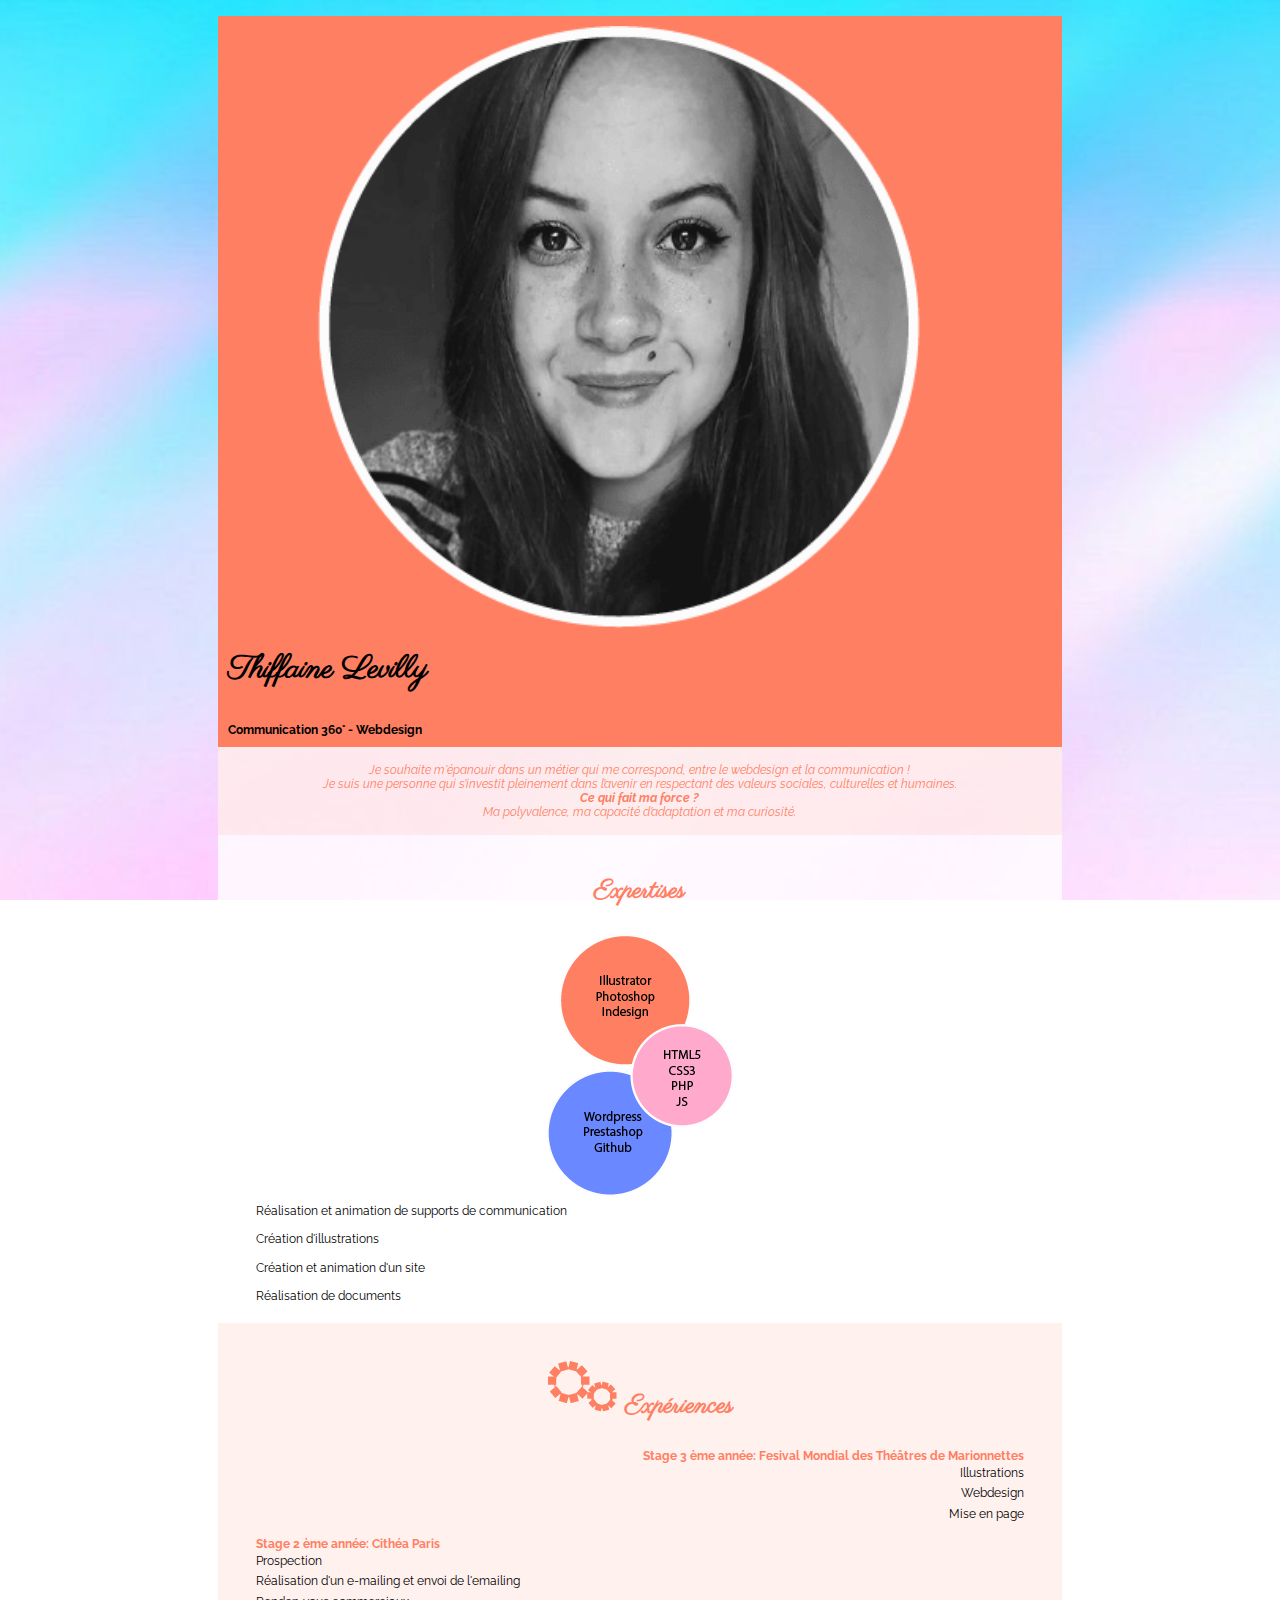
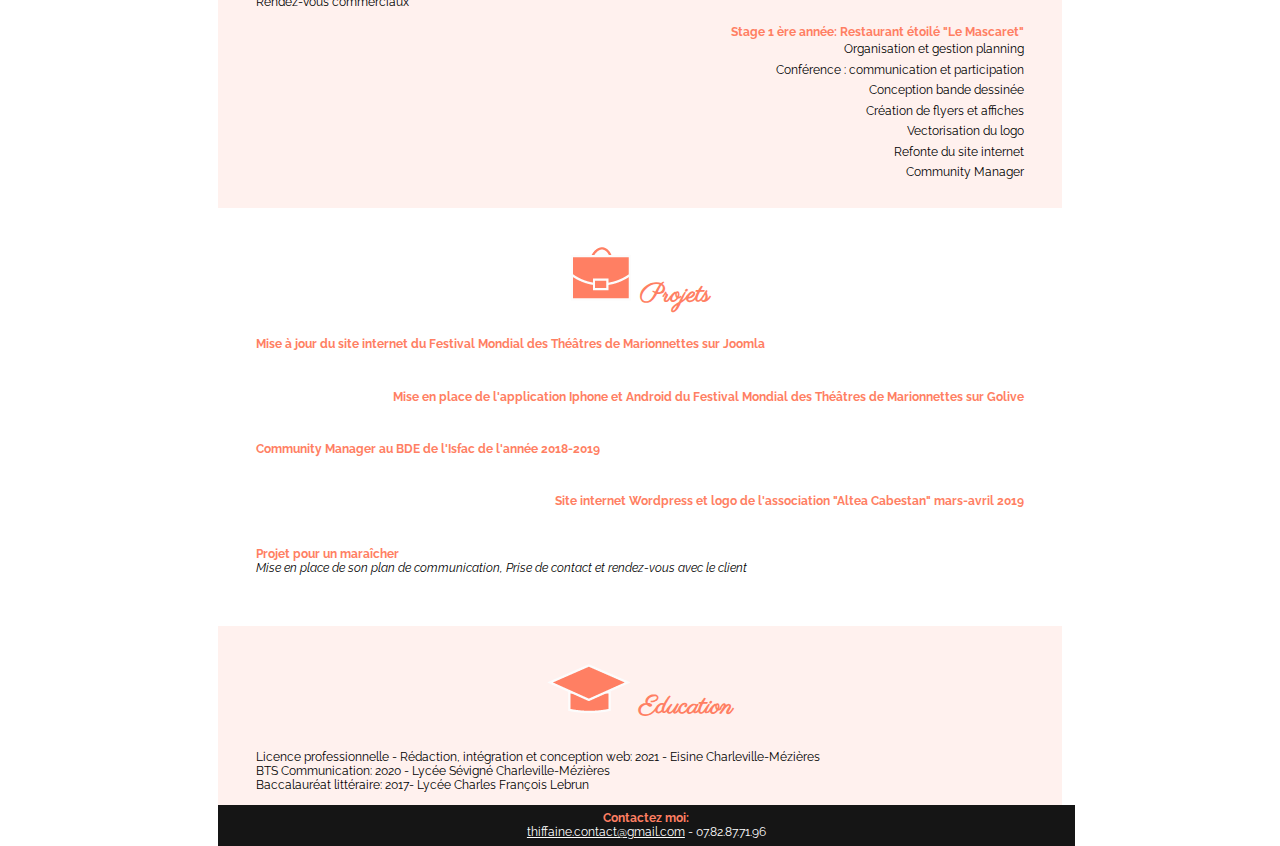
<file: index.html>
<!doctype html>
<html lang="en">
<head>
	<title> Thiffaine Levlly - Etudiante en Webdesign - Cv en ligne </title>
	<meta charset="utf-8">
	<meta name="viewport" content="width=device-width, initial-scale=1.0">
	<meta name="description" 
content="thiffaine levilly étudiante Webdesign">
	<link href="https://fonts.googleapis.com/css2?family=Parisienne&family=Raleway:wght@300&display=swap" rel="stylesheet"> 
	<link href="https://cdn.jsdelivr.net/npm/bootstrap@5.0.0-beta1/dist/css/bootstrap.min.css" rel="stylesheet" integrity="sha384-giJF6kkoqNQ00vy+HMDP7azOuL0xtbfIcaT9wjKHr8RbDVddVHyTfAAsrekwKmP1" crossorigin="anonymous">
	<script src="https://cdn.jsdelivr.net/npm/bootstrap@5.0.0-beta1/dist/js/bootstrap.bundle.min.js" integrity="sha384-ygbV9kiqUc6oa4msXn9868pTtWMgiQaeYH7/t7LECLbyPA2x65Kgf80OJFdroafW" crossorigin="anonymous"></script>

	<link rel="stylesheet" href="stylecv.css">
</head>
<body class="container-fluid">
<div id="page">
	<header class="div-categoryContainer row">
		<div class="col-12 col-md-3">
			<img src="photomoi.png" id="photomoi" alt="Thiffaine Levilly">
		</div>
		<div class="paragraph-right offset-md-1 col-12 col-md-7">
			<h1>Thiffaine Levilly</h1>
			<p id="titre_pres"><span class="titre_para">Communication 360° - Webdesign </span><br/>
			
		</div>
	</header>
	<section id="profil">
		<p class="centrertexte"><i>Je souhaite m'épanouir dans un métier qui me correspond, entre le webdesign et la communication !</i></p>

		<p class="centrertexte"><i>Je suis une personne qui s’investit pleinement dans l’avenir en respectant des valeurs sociales, culturelles et humaines.</i></p>

		<p class="centrertexte"><i><strong>Ce qui fait ma force ? </strong><br/>
		Ma polyvalence, ma capacité d’adaptation et ma curiosité.</i></p>
	</section>
	
	<section id="Expertises" class="row">
		<h2> Expertises </h2>
		<div class="col-12 col-md-6">
			<img src="competences.png" alt="Mes compétences : Illustrator, Photoshop, Indesign, HTML5, CSS3, PHP, JS, Wordpress, Prestashop, Github">
		</div>
		<div class="col-12 col-md-6">
		<p>Réalisation et animation de supports de communication</p>

		<p>Création d'illustrations</p>

		<p>Création et animation d'un site</p>

		<p>Réalisation de documents</p>
		</div>
	</section>

	<section id="experiences">
		<h2><img src="experience.png" alt=""> Expériences </h2>
		<div class="XPp row">
			<h3> Stage 3 ème année: Fesival Mondial des Théâtres de Marionnettes </h3>
			<div class="col-12 col-md-4"></div>
			<div class="col-12 col-md-8">
				<p> Illustrations <br/> 
				Webdesign<br/>
				Mise en page</p>
			</div>
		</div>
		<div class="XPimp row">
			<h3> Stage 2 ème année: Cithéa Paris </h3>
			<div class="col-12 col-md-8">
				<p> Prospection <br/> 
				Réalisation d'un e-mailing et envoi de l'emailing<br/>
				Rendez-vous commerciaux</p>
			</div>
			<div class="col-12 col-md-4"></div>
		</div> 
		
		<div class="XPp row">
			<h3> Stage 1 ère année: Restaurant étoilé "Le Mascaret" </h3>
			<div class="col-12 col-md-4"></div>
			<div class="col-12 col-md-8">
				<p> Organisation et gestion planning <br/>
				Conférence : communication et participation<br/>
				Conception bande dessinée<br/>
				Création de flyers et affiches<br/>
				Vectorisation du logo<br/>
				Refonte du site internet<br/>
				Community Manager</p>
			</div>
		</div>
	</section>

	<section id="projets">
		<h2><img src="projet.png" alt=""> Projets </h2>
		
		
		<div class="XPimp row">
			<h3>Mise à jour du site internet du Festival Mondial des Théâtres de Marionnettes sur Joomla</h3>
			<p></p>
		</div>
		<div class="XPp row">
			<h3>Mise en place de l'application Iphone et Android du Festival Mondial des Théâtres de Marionnettes sur Golive</h3>
			<p></p>
		</div>
		<div class="XPimp row">
			<h3>Community Manager au BDE de l'Isfac de l'année 2018-2019</h3>
			<p></p>
		</div>
		
		<div class="XPp row">
			<h3>Site internet Wordpress et logo de l'association "Altea Cabestan" mars-avril 2019</h3>
			<p></p>
		</div>
		
		<div class="XPimp row">
		<h3>Projet pour un maraîcher</h3>
			<p><i>Mise en place de son plan de communication, Prise de contact et rendez-vous avec le client </i></p>
		</div>	
	</section>


	<section id="education">
		<h2><img src="education.png" alt=""> Education </h2>
	<p> Licence professionnelle - Rédaction, intégration et conception web: 2021 - Eisine Charleville-Mézières</p>
	
	<p> BTS Communication: 2020 - Lycée Sévigné Charleville-Mézières</p>

	<p>Baccalauréat littéraire: 2017- Lycée Charles François Lebrun </p>
	</section>


	<footer class="row">
			<h3> Contactez moi:</h3>
			<p> <a href="mailto:thiffaine.contact@gmail.com"><span>thiffaine.contact@gmail.com</span></a> - 07.82.87.71.96 </p>
	</footer>
	
</div>
</body>
</html>
</file>
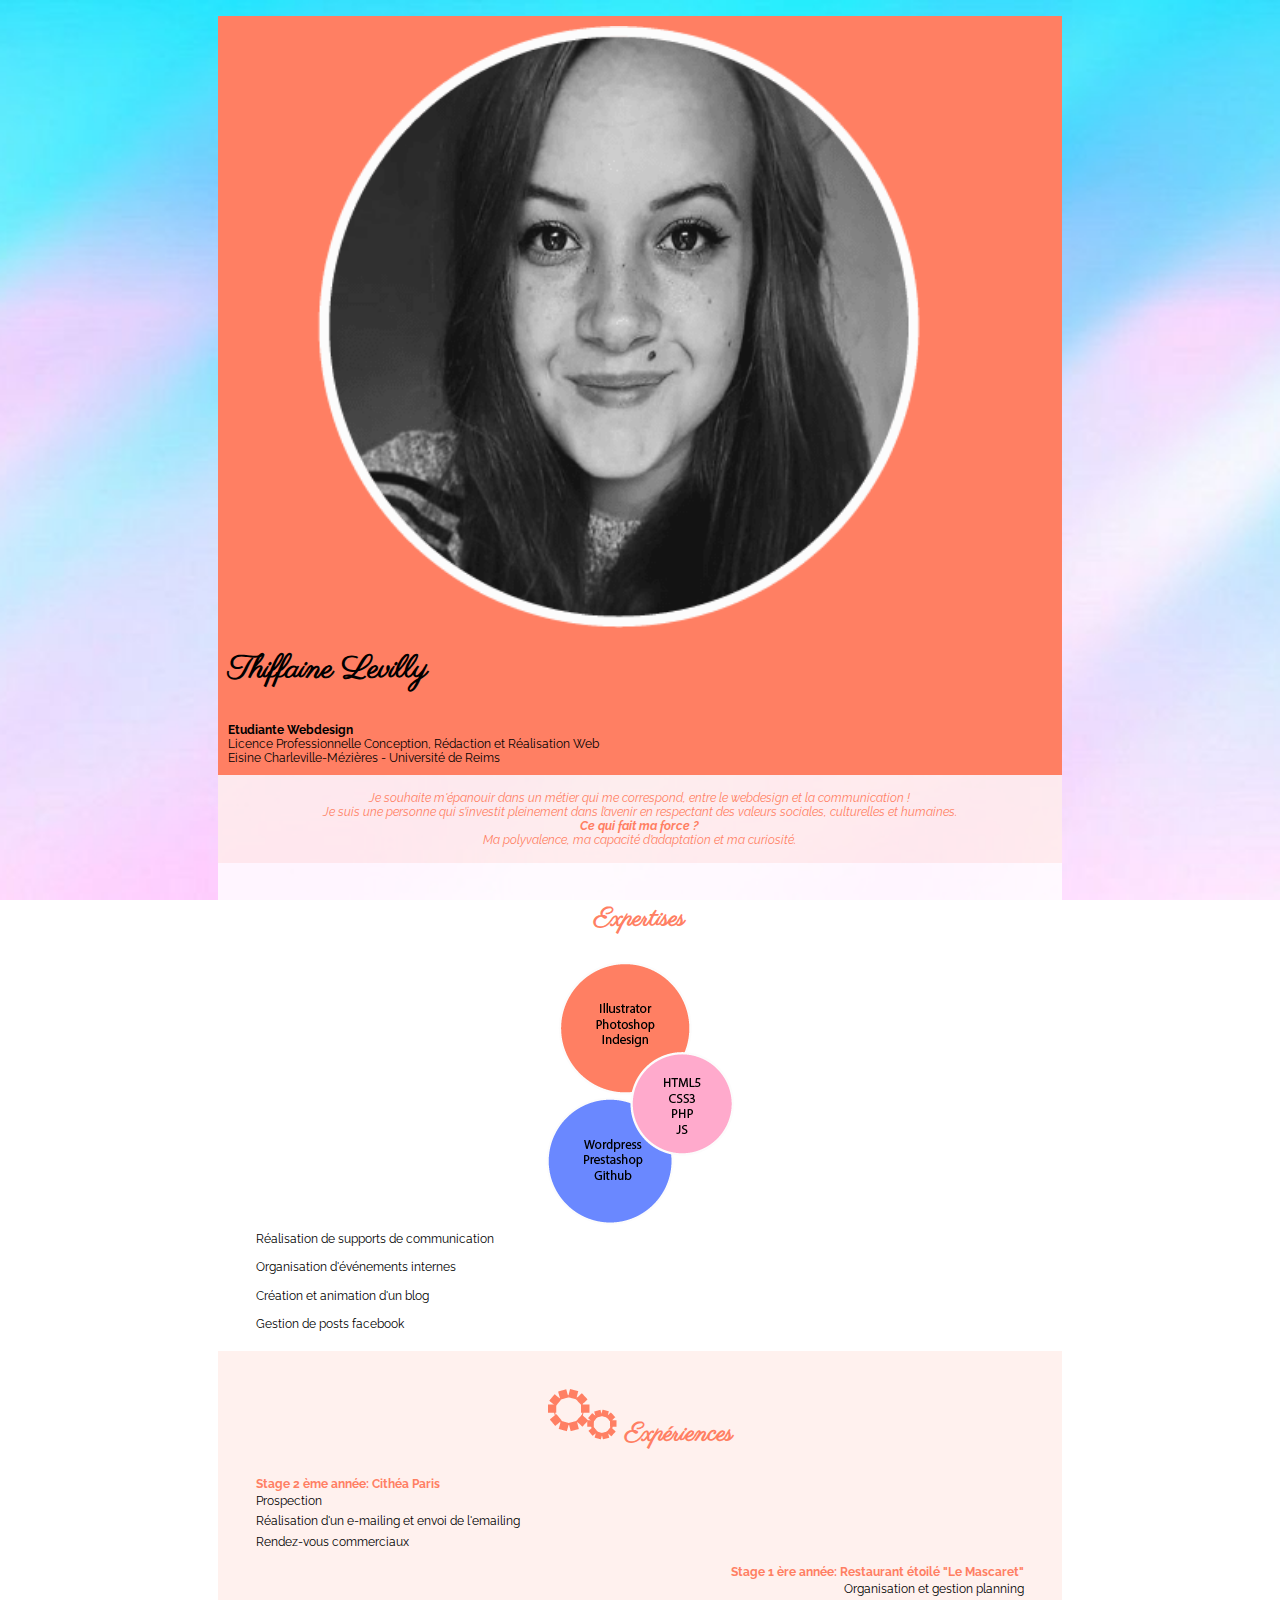
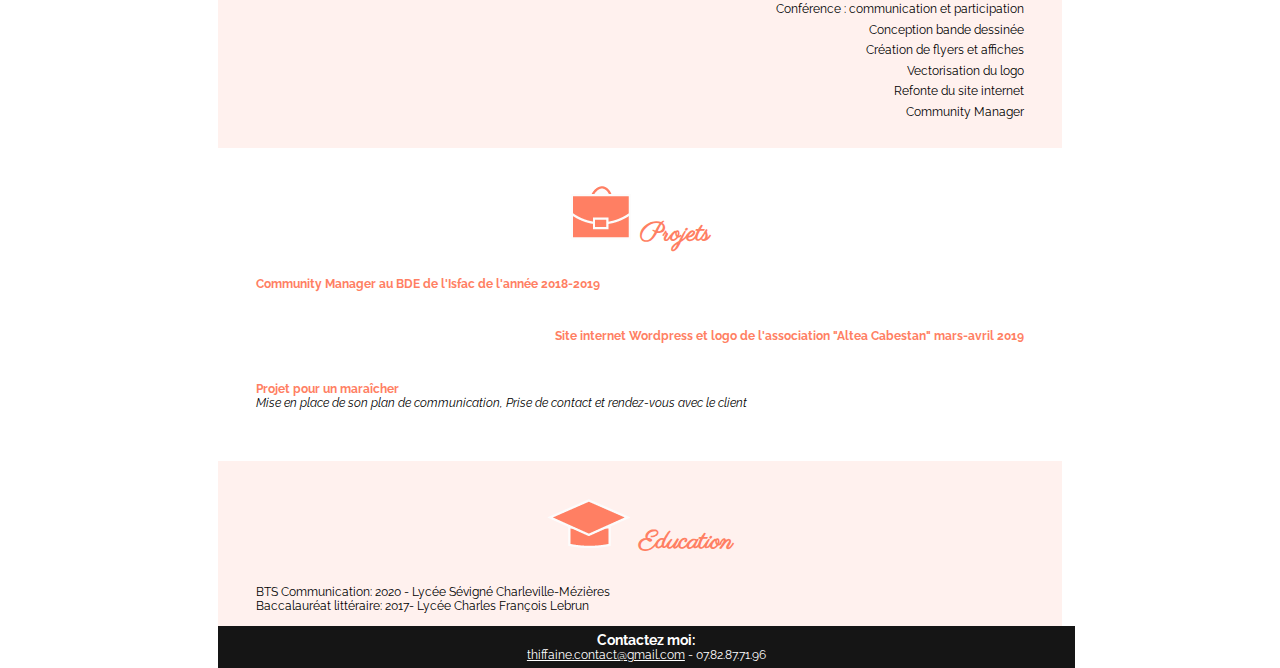
<file: cvenligne.html>
<!doctype html>
<html>
<head>
	<title> Thiffaine Levlly - Etudiante en Webdesign - Cv en ligne </title>
	<meta charset="utf-8">
	<link href="https://fonts.googleapis.com/css2?family=Parisienne&family=Raleway:wght@300&display=swap" rel="stylesheet"> 
	<link href="https://cdn.jsdelivr.net/npm/bootstrap@5.0.0-beta1/dist/css/bootstrap.min.css" rel="stylesheet" integrity="sha384-giJF6kkoqNQ00vy+HMDP7azOuL0xtbfIcaT9wjKHr8RbDVddVHyTfAAsrekwKmP1" crossorigin="anonymous">
	<script src="https://cdn.jsdelivr.net/npm/bootstrap@5.0.0-beta1/dist/js/bootstrap.bundle.min.js" integrity="sha384-ygbV9kiqUc6oa4msXn9868pTtWMgiQaeYH7/t7LECLbyPA2x65Kgf80OJFdroafW" crossorigin="anonymous"></script>

	<link rel="stylesheet" href="stylecv.css">
</head>
<body class="container-fluid">
<div id="page">
	<header class="div-categoryContainer row">
		<div class="col-12 col-md-3">
			<img src="photomoi.png" id="photomoi" alt="Thiffaine Levilly">
		</div>
		<div class="paragraph-right offset-md-1 col-12 col-md-7">
			<h1>Thiffaine Levilly</h1>
			<p id="titre_pres"><span class="titre_para">Etudiante Webdesign </span><br/>
			Licence Professionnelle Conception, Rédaction et Réalisation Web<br/>
			Eisine Charleville-Mézières - Université de Reims</p>
		</div>
	</header>
	<section id="profil">
		<p class="centrertexte"><i>Je souhaite m'épanouir dans un métier qui me correspond, entre le webdesign et la communication !</i></p>

		<p class="centrertexte"><i>Je suis une personne qui s’investit pleinement dans l’avenir en respectant des valeurs sociales, culturelles et humaines.</i></p>

		<p class="centrertexte"><i><strong>Ce qui fait ma force ? </strong><br/>
		Ma polyvalence, ma capacité d’adaptation et ma curiosité.</i></p>
	</section>
	
	<section id="Expertises" class="row">
		<h2> Expertises </h2>
		<div class="col-12 col-md-6">
			<img src="competences.png" alt="Mes compétences : Illustrator, Photoshop, Indesign, HTML5, CSS3, PHP, JS, Wordpress, Prestashop, Github">
		</div>
		<div class="col-12 col-md-6">
		<p>Réalisation de supports de communication</p>

		<p>Organisation d'événements internes</p>

		<p>Création et animation d'un blog</p>

		<p>Gestion de posts facebook</p>
		</div>
	</section>

	<section id="experiences">
		<h2><img src="experience.png" alt=""> Expériences </h2>
		<div class="XPimp row">
			<h3> Stage 2 ème année: Cithéa Paris </h3>
			<div class="col-12 col-md-8">
				<p> Prospection <br/> 
				Réalisation d'un e-mailing et envoi de l'emailing<br/>
				Rendez-vous commerciaux</p>
			</div>
			<div class="col-12 col-md-4"></div>
		</div> 
		
		<div class="XPp row">
			<h3> Stage 1 ère année: Restaurant étoilé "Le Mascaret" </h3>
			<div class="col-12 col-md-4"></div>
			<div class="col-12 col-md-8">
				<p> Organisation et gestion planning <br/>
				Conférence : communication et participation<br/>
				Conception bande dessinée<br/>
				Création de flyers et affiches<br/>
				Vectorisation du logo<br/>
				Refonte du site internet<br/>
				Community Manager</p>
			</div>
		</div>
	</section>

	<section id="projets">
		<h2><img src="projet.png" alt=""> Projets </h2>
		
		<div class="XPimp row">
			<h3>Community Manager au BDE de l'Isfac de l'année 2018-2019</h3>
			<p></p>
		</div>
		
		<div class="XPp row">
			<h3>Site internet Wordpress et logo de l'association "Altea Cabestan" mars-avril 2019</h3>
			<p></p>
		</div>
		
		<div class="XPimp row">
		<h3>Projet pour un maraîcher</h3>
			<p><i>Mise en place de son plan de communication, Prise de contact et rendez-vous avec le client </i></p>
		</div>	
	</section>


	<section id="education">
		<h2><img src="education.png" alt=""> Education </h2>
	<p> BTS Communication: 2020 - Lycée Sévigné Charleville-Mézières</p>

	<p>Baccalauréat littéraire: 2017- Lycée Charles François Lebrun </p>
	</section>


	<footer class="row">
			<h4> Contactez moi:</h4>
			<p> <a href="mailto:thiffaine.contact@gmail.com"><span>thiffaine.contact@gmail.com</span></a> - 07.82.87.71.96 </p>
	</footer>
	
</div>
</body>
</html>
</file>
<file: stylecv.css>
body{
	background: url(rosebleu.jpg) no-repeat center center fixed;
	background-size: cover;
}
h1,h2{
	font-family: 'Parisienne', cursive;
	color:black;
}
#titre_pres
{
	color:black;
}

#page{
	margin-left: auto;
	margin-right: auto;
	width: 66%;
	height: auto; 
}

*{
	margin: 0;
	padding: 0;
	font-family: 'Raleway', sans-serif;
}

#profil{
	background-color: rgba(255, 238, 234, 0.8);
	color: #FF7F63;
	width: 100%;
	padding-top: 1em;
	padding-bottom: 1em;
}
#titre_pres{
	font-size:12px;
}
h1
{
	color:black;
}

p{
	font-size:12px;
}

.XPp{
	text-align:right;
}

.XPp, .XPimp{
	padding-bottom:1vw;
}

.titre_para{
	font-weight:bold;
}

.centrertexte{
	text-align: center;
}

nav{
	display: inline-block;
	width: 100%;
}

header{
	background-color:rgba(255, 127, 99, 1);
	margin-top: 1em;
}
.col-md-3{
	display:flex;
	align-items: center;
}

#Expertises, #projets{
	background:rgba(255,255,255,0.8);
	margin:0;
	padding:1vw 3vw;
}

#Expertises img{
	margin:0 auto;
	display: flex;
	align-items: center;
	justify-content: center;
}

#Expertises p{
	line-height:2.2vw;
	display: flex;
	align-items: center;
}

#experiences, #education{	
	background:rgba(255, 238, 234, 0.8);
	margin:0;
	padding:1vw 3vw;
}

#experiences p{	
	line-height:1.6vw;
}

#projets p {
	padding-bottom:2vw;
}

#centrer{
	text-align: center;
}

h3{
	font-size:12px;
	color:#ff7f63;
	font-weight:bold;
}

.div-categoryContainer{
    padding: 10px;
}
 
.paragraph-right{
  margin-top :2.5%;
  color: white;
}

#photomoi{
	width:90%;
}

h1{
	margin-bottom: 1em;
	font-size:2.5vw;
}

h2{
	margin-bottom: 1em;
	margin-top: 1em;
	text-align:center;
	font-size:2vw;
	color:#ff7f63;
	font-weight:bold;
}

footer{
	width: 100%;
	background-color:#151515;
	color: white;
	text-align:center;
	padding:0.5vw;
	margin: 0;

}

footer h4{
	font-size:1.1vw;
	font-weight:bold;
}
footer p{
	font-size:0.9vw;
	
}

footer span, footer a{color:white;}
footer a:hover{color:#ff7f63;}

@media screen and (max-width: 767px){
	#page{width:100%;}
	.row{margin:0;}
	h2 img{display:none;}
	h1{font-size:12vw;text-align:center;}
	#titre_pres{font-size:5vw;}
	p{font-size:5vw;}
	#Expertises p{line-height:4vw;}
	#experiences p{line-height:3.5vw;}
	h2{font-size:7vw;margin-bottom:1vw;margin-top:1vw!important;}
	h3{font-size:5vw;margin-bottom:1vw;margin-top:1vw!important;}
	footer h4{font-size:3vw;}
	footer p{font-size:5vw;}
}
	
}
</file>
